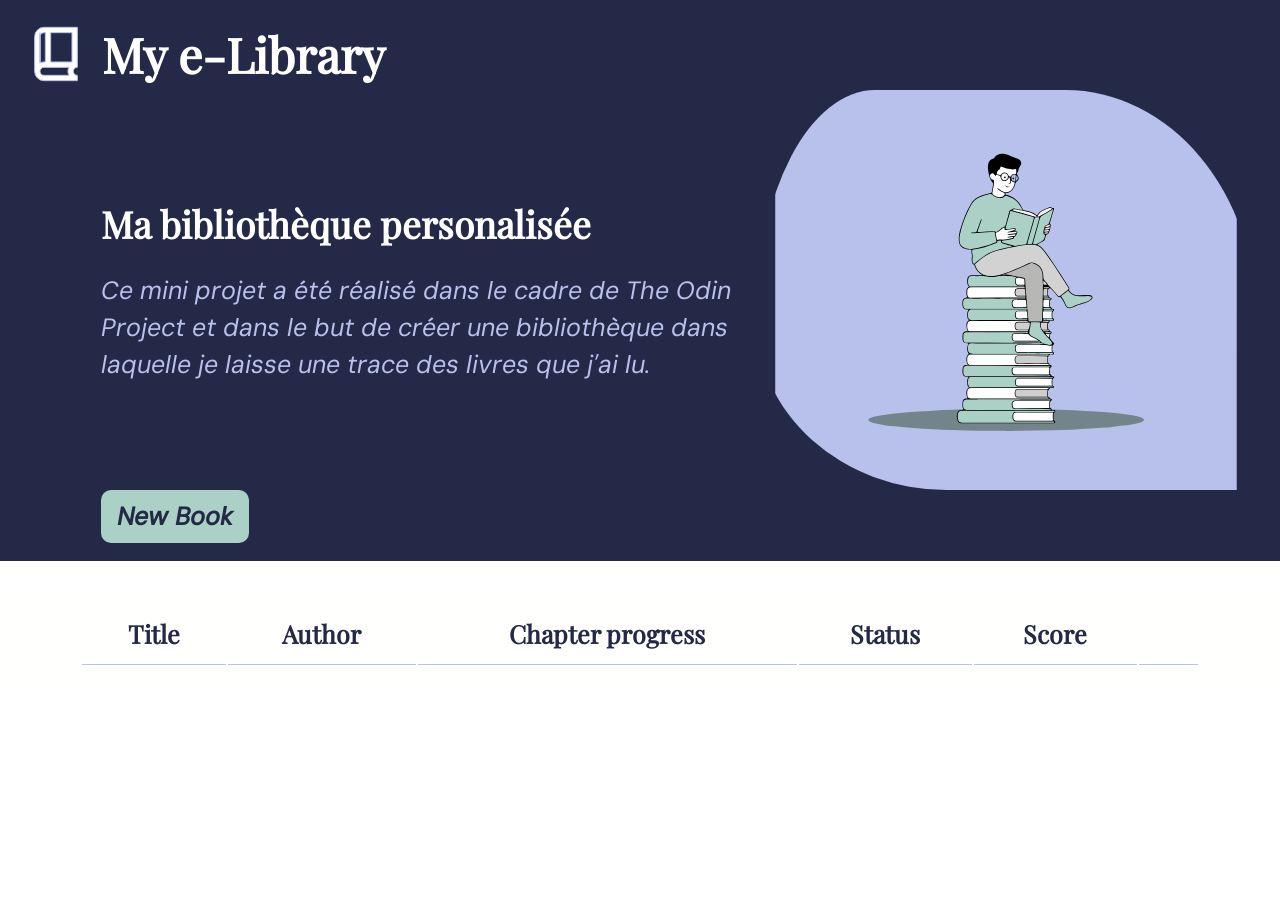
<file: index.html>
<!doctype html>
<html lang="en">
  <head>
    <meta charset="UTF-8" />
    <meta name="viewport" content="width=device-width, initial-scale=1.0" />
    <title>Book Page</title>
    <link rel="stylesheet" href="style.css" />
    <script src="book.js" defer></script>
  </head>
  <body>
    <div class="header">
      <div class="logo">
        <svg
          class="logo-svg"
          xmlns="http://www.w3.org/2000/svg"
          viewBox="0 -960 960
        960"
        >
          <path
            d="M300-80q-58
        0-99-41t-41-99v-520q0-58 41-99t99-41h500v600q-25 0-42.5 17.5T740-220q0 25
        17.5 42.5T800-160v80H300Zm-60-267q14-7 29-10t31-3h20v-440h-20q-25 0-42.5
        17.5T240-740v393Zm160-13h320v-440H400v440Zm-160 13v-453 453Zm60
        187h373q-6-14-9.5-28.5T660-220q0-16 3-31t10-29H300q-26 0-43 17.5T240-220q0
        26 17 43t43 17Z"
          />
        </svg>
        <h1>My e-Library</h1>
      </div>
      <div class="header-explanation">
        <div class="text">
          <h2>Ma bibliothèque personalisée</h2>
          <p>
            Ce mini projet a été réalisé dans le cadre de The Odin Project et
            dans le but de créer une bibliothèque dans laquelle je laisse une
            trace des livres que j'ai lu.
          </p>
        </div>
        <div class="illustration">Header illustration</div>
      </div>
      <button type="button" popovertarget="my-dialog" id="new">New Book</button>
    </div>
    <div class="container">
      <table id="table-book">
        <thead>
          <tr>
            <th scope="col">Title</th>
            <th scope="col">Author</th>
            <th scope="col">Chapter progress</th>
            <th scope="col">Status</th>
            <th scope="col">Score</th>
            <th scope="col"></th>
          </tr>
        </thead>
        <tbody id="table-body"></tbody>
      </table>
      <dialog id="my-dialog" popover>
        <button
          class="close"
          popovertarget="my-dialog"
          popovertargetaction="hide"
        >
          X
        </button>
        <form method="dialog" id="form">
          <h2>Add New Book</h2>
          <label for="title">Title</label>
          <input
            type="text"
            name="book-title"
            id="title"
            data-select=""
            required
          />
          <label for="author">Author</label>
          <input
            type="text"
            name="book-author"
            id="author"
            data-select=""
            required
          />
          <label for="book-pages">Chapter progress</label>
          <input
            type="number"
            name="number-of-pages"
            id="book-pages"
            min="0"
            data-select=""
            required
          />
          <label for="score">Score</label>
          <input
            type="number"
            name="book-score"
            id="score"
            data-select=""
            min="0"
            max="100"
          />
          <label for="read" class="checkbox"
            >Status

            <input type="checkbox" name="have-read" id="read" />
            <span class="checkmark"></span>
          </label>
          <div>
            <button
              popovertarget="my-dialog"
              type="button"
              id="submit"
              popovertargetaction="hide"
            >
              Save
            </button>
          </div>
        </form>
      </dialog>
    </div>
  </body>
</html>
</file>
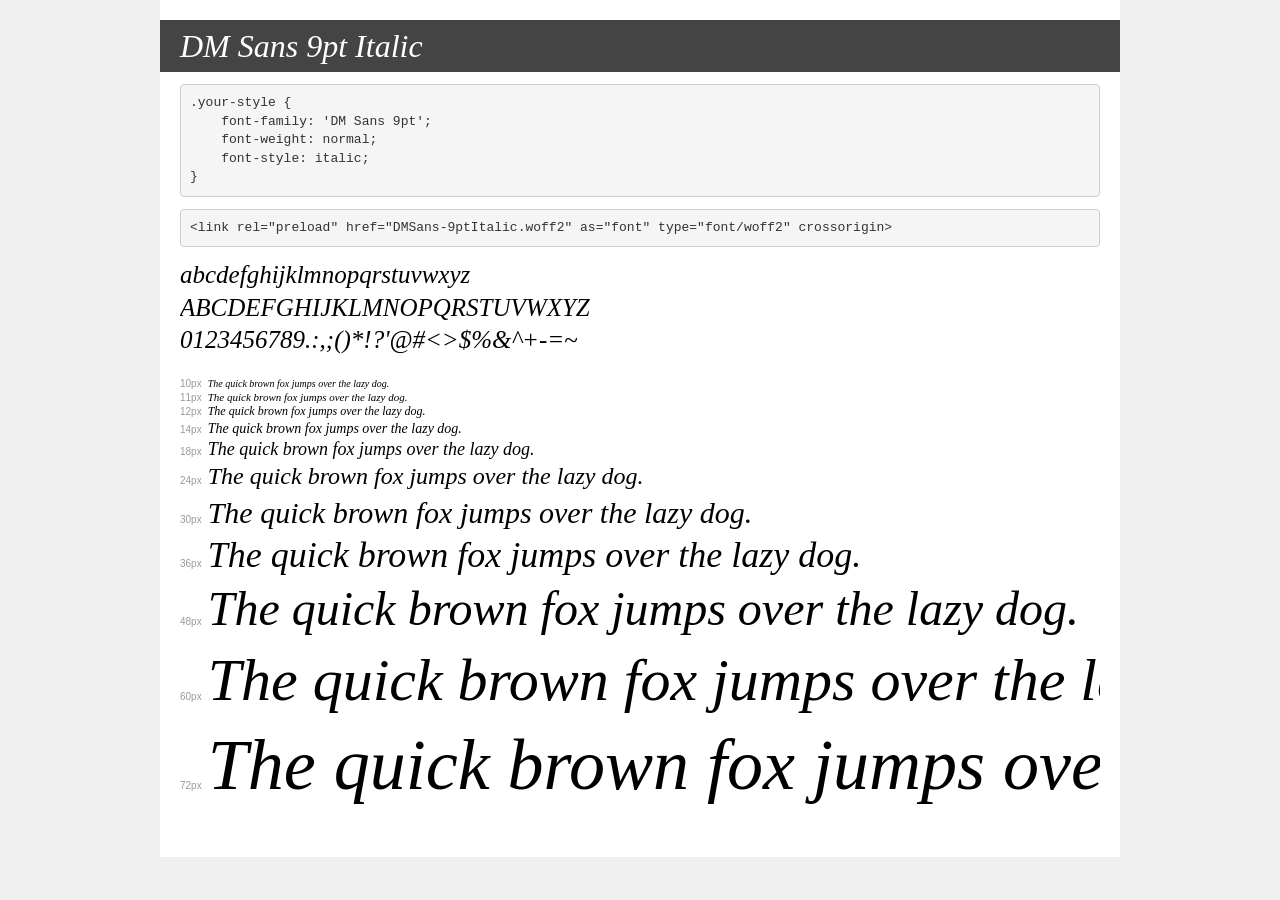
<file: assets/DM_Sans/demo.html>
<!DOCTYPE html>
<html lang="en">
<head>
    <meta charset="utf-8">
    <meta http-equiv="X-UA-Compatible" content="IE=edge">
    <meta name="viewport" content="width=device-width, initial-scale=1">
    <meta name="robots" content="noindex, noarchive">
    <meta name="format-detection" content="telephone=no">
    <title>Transfonter demo</title>
    <link href="stylesheet.css" rel="stylesheet">
    <style>
        /*
        http://meyerweb.com/eric/tools/css/reset/
        v2.0 | 20110126
        License: none (public domain)
        */
        html, body, div, span, applet, object, iframe,
        h1, h2, h3, h4, h5, h6, p, blockquote, pre,
        a, abbr, acronym, address, big, cite, code,
        del, dfn, em, img, ins, kbd, q, s, samp,
        small, strike, strong, sub, sup, tt, var,
        b, u, i, center,
        dl, dt, dd, ol, ul, li,
        fieldset, form, label, legend,
        table, caption, tbody, tfoot, thead, tr, th, td,
        article, aside, canvas, details, embed,
        figure, figcaption, footer, header, hgroup,
        menu, nav, output, ruby, section, summary,
        time, mark, audio, video {
            margin: 0;
            padding: 0;
            border: 0;
            font-size: 100%;
            font: inherit;
            vertical-align: baseline;
        }
        /* HTML5 display-role reset for older browsers */
        article, aside, details, figcaption, figure,
        footer, header, hgroup, menu, nav, section {
            display: block;
        }
        body {
            line-height: 1;
        }
        ol, ul {
            list-style: none;
        }
        blockquote, q {
            quotes: none;
        }
        blockquote:before, blockquote:after,
        q:before, q:after {
            content: '';
            content: none;
        }
        table {
            border-collapse: collapse;
            border-spacing: 0;
        }
        /* demo styles */
        body {
            background: #f0f0f0;
            color: #000;
        }
        .page {
            background: #fff;
            width: 920px;
            margin: 0 auto;
            padding: 20px 20px 0 20px;
            overflow: hidden;
        }
        .font-container {
            overflow-x: auto;
            overflow-y: hidden;
            margin-bottom: 40px;
            line-height: 1.3;
            white-space: nowrap;
            padding-bottom: 5px;
        }
        h1 {
            position: relative;
            background: #444;
            font-size: 32px;
            color: #fff;
            padding: 10px 20px;
            margin: 0 -20px 12px -20px;
        }
        .letters {
            font-size: 25px;
            margin-bottom: 20px;
        }
        .s10:before {
            content: '10px';
        }
        .s11:before {
            content: '11px';
        }
        .s12:before {
            content: '12px';
        }
        .s14:before {
            content: '14px';
        }
        .s18:before {
            content: '18px';
        }
        .s24:before {
            content: '24px';
        }
        .s30:before {
            content: '30px';
        }
        .s36:before {
            content: '36px';
        }
        .s48:before {
            content: '48px';
        }
        .s60:before {
            content: '60px';
        }
        .s72:before {
            content: '72px';
        }
        .s10:before, .s11:before, .s12:before, .s14:before,
        .s18:before, .s24:before, .s30:before, .s36:before,
        .s48:before, .s60:before, .s72:before {
            font-family: Arial, sans-serif;
            font-size: 10px;
            font-weight: normal;
            font-style: normal;
            color: #999;
            padding-right: 6px;
        }
        pre {
            display: block;
            padding: 9px;
            margin: 0 0 12px;
            font-family: Monaco, Menlo, Consolas, "Courier New", monospace;
            font-size: 13px;
            line-height: 1.428571429;
            color: #333;
            font-weight: normal;
            font-style: normal;
            background-color: #f5f5f5;
            border: 1px solid #ccc;
            overflow-x: auto;
            border-radius: 4px;
        }
        /* responsive */
        @media (max-width: 959px) {
            .page {
                width: auto;
                margin: 0;
            }
        }
    </style>
</head>
<body>
<div class="page">
    <div class="demo">
        <h1 style="font-family: 'DM Sans 9pt'; font-weight: normal; font-style: italic;">DM Sans 9pt Italic</h1>
        <pre title="Usage">.your-style {
    font-family: 'DM Sans 9pt';
    font-weight: normal;
    font-style: italic;
}</pre>
        <pre title="Preload (optional)">
&lt;link rel=&quot;preload&quot; href=&quot;DMSans-9ptItalic.woff2&quot; as=&quot;font&quot; type=&quot;font/woff2&quot; crossorigin&gt;</pre>
        <div class="font-container" style="font-family: 'DM Sans 9pt'; font-weight: normal; font-style: italic;">
            <p class="letters">
                abcdefghijklmnopqrstuvwxyz<br>
ABCDEFGHIJKLMNOPQRSTUVWXYZ<br>
                0123456789.:,;()*!?'@#&lt;&gt;$%&^+-=~
            </p>
            <p class="s10" style="font-size: 10px;">The quick brown fox jumps over the lazy dog.</p>
            <p class="s11" style="font-size: 11px;">The quick brown fox jumps over the lazy dog.</p>
            <p class="s12" style="font-size: 12px;">The quick brown fox jumps over the lazy dog.</p>
            <p class="s14" style="font-size: 14px;">The quick brown fox jumps over the lazy dog.</p>
            <p class="s18" style="font-size: 18px;">The quick brown fox jumps over the lazy dog.</p>
            <p class="s24" style="font-size: 24px;">The quick brown fox jumps over the lazy dog.</p>
            <p class="s30" style="font-size: 30px;">The quick brown fox jumps over the lazy dog.</p>
            <p class="s36" style="font-size: 36px;">The quick brown fox jumps over the lazy dog.</p>
            <p class="s48" style="font-size: 48px;">The quick brown fox jumps over the lazy dog.</p>
            <p class="s60" style="font-size: 60px;">The quick brown fox jumps over the lazy dog.</p>
            <p class="s72" style="font-size: 72px;">The quick brown fox jumps over the lazy dog.</p>
        </div>
    </div>

</div>
</body>
</html>
</file>
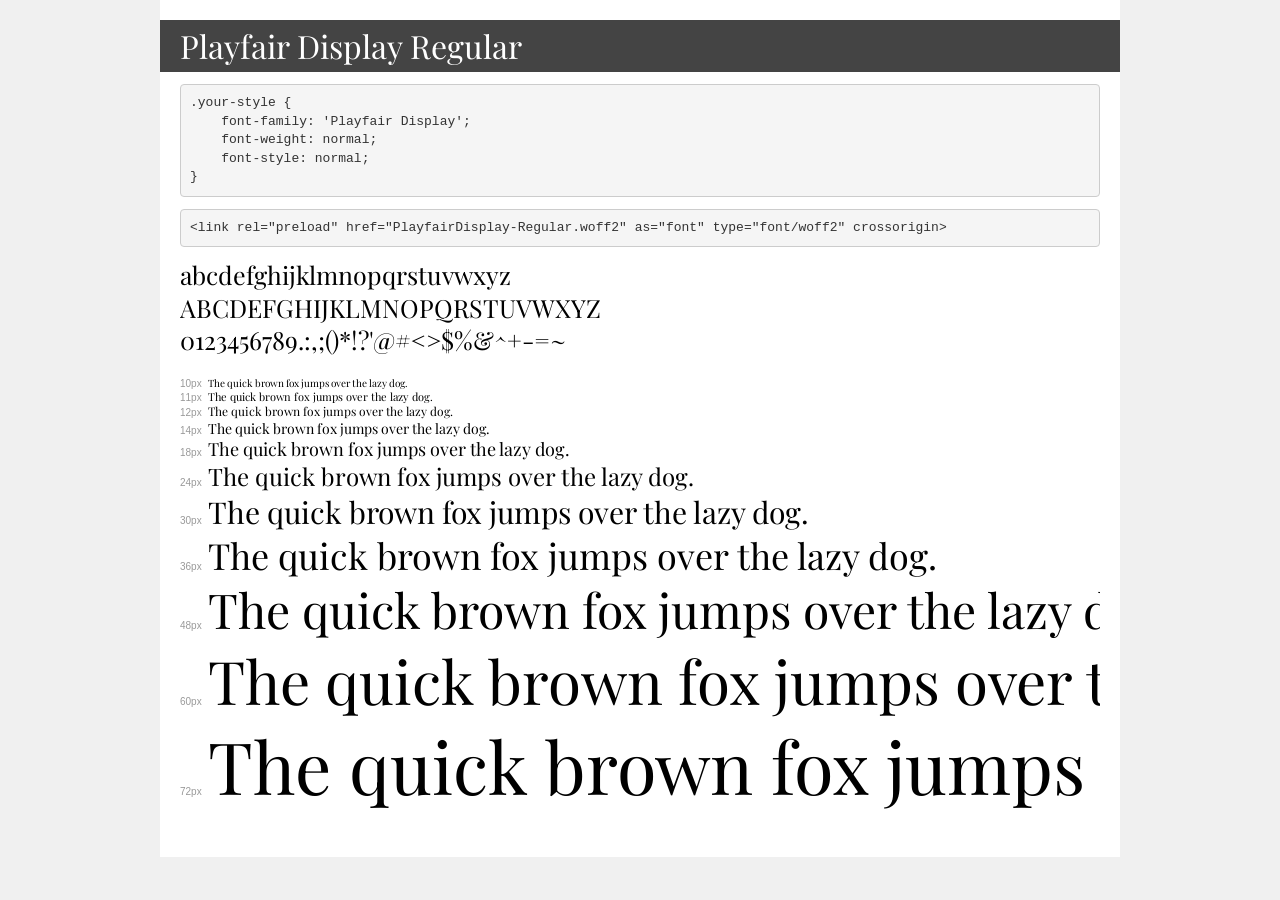
<file: assets/PlayfairDisplay/demo.html>
<!DOCTYPE html>
<html lang="en">
<head>
    <meta charset="utf-8">
    <meta http-equiv="X-UA-Compatible" content="IE=edge">
    <meta name="viewport" content="width=device-width, initial-scale=1">
    <meta name="robots" content="noindex, noarchive">
    <meta name="format-detection" content="telephone=no">
    <title>Transfonter demo</title>
    <link href="stylesheet.css" rel="stylesheet">
    <style>
        /*
        http://meyerweb.com/eric/tools/css/reset/
        v2.0 | 20110126
        License: none (public domain)
        */
        html, body, div, span, applet, object, iframe,
        h1, h2, h3, h4, h5, h6, p, blockquote, pre,
        a, abbr, acronym, address, big, cite, code,
        del, dfn, em, img, ins, kbd, q, s, samp,
        small, strike, strong, sub, sup, tt, var,
        b, u, i, center,
        dl, dt, dd, ol, ul, li,
        fieldset, form, label, legend,
        table, caption, tbody, tfoot, thead, tr, th, td,
        article, aside, canvas, details, embed,
        figure, figcaption, footer, header, hgroup,
        menu, nav, output, ruby, section, summary,
        time, mark, audio, video {
            margin: 0;
            padding: 0;
            border: 0;
            font-size: 100%;
            font: inherit;
            vertical-align: baseline;
        }
        /* HTML5 display-role reset for older browsers */
        article, aside, details, figcaption, figure,
        footer, header, hgroup, menu, nav, section {
            display: block;
        }
        body {
            line-height: 1;
        }
        ol, ul {
            list-style: none;
        }
        blockquote, q {
            quotes: none;
        }
        blockquote:before, blockquote:after,
        q:before, q:after {
            content: '';
            content: none;
        }
        table {
            border-collapse: collapse;
            border-spacing: 0;
        }
        /* demo styles */
        body {
            background: #f0f0f0;
            color: #000;
        }
        .page {
            background: #fff;
            width: 920px;
            margin: 0 auto;
            padding: 20px 20px 0 20px;
            overflow: hidden;
        }
        .font-container {
            overflow-x: auto;
            overflow-y: hidden;
            margin-bottom: 40px;
            line-height: 1.3;
            white-space: nowrap;
            padding-bottom: 5px;
        }
        h1 {
            position: relative;
            background: #444;
            font-size: 32px;
            color: #fff;
            padding: 10px 20px;
            margin: 0 -20px 12px -20px;
        }
        .letters {
            font-size: 25px;
            margin-bottom: 20px;
        }
        .s10:before {
            content: '10px';
        }
        .s11:before {
            content: '11px';
        }
        .s12:before {
            content: '12px';
        }
        .s14:before {
            content: '14px';
        }
        .s18:before {
            content: '18px';
        }
        .s24:before {
            content: '24px';
        }
        .s30:before {
            content: '30px';
        }
        .s36:before {
            content: '36px';
        }
        .s48:before {
            content: '48px';
        }
        .s60:before {
            content: '60px';
        }
        .s72:before {
            content: '72px';
        }
        .s10:before, .s11:before, .s12:before, .s14:before,
        .s18:before, .s24:before, .s30:before, .s36:before,
        .s48:before, .s60:before, .s72:before {
            font-family: Arial, sans-serif;
            font-size: 10px;
            font-weight: normal;
            font-style: normal;
            color: #999;
            padding-right: 6px;
        }
        pre {
            display: block;
            padding: 9px;
            margin: 0 0 12px;
            font-family: Monaco, Menlo, Consolas, "Courier New", monospace;
            font-size: 13px;
            line-height: 1.428571429;
            color: #333;
            font-weight: normal;
            font-style: normal;
            background-color: #f5f5f5;
            border: 1px solid #ccc;
            overflow-x: auto;
            border-radius: 4px;
        }
        /* responsive */
        @media (max-width: 959px) {
            .page {
                width: auto;
                margin: 0;
            }
        }
    </style>
</head>
<body>
<div class="page">
    <div class="demo">
        <h1 style="font-family: 'Playfair Display'; font-weight: normal; font-style: normal;">Playfair Display Regular</h1>
        <pre title="Usage">.your-style {
    font-family: 'Playfair Display';
    font-weight: normal;
    font-style: normal;
}</pre>
        <pre title="Preload (optional)">
&lt;link rel=&quot;preload&quot; href=&quot;PlayfairDisplay-Regular.woff2&quot; as=&quot;font&quot; type=&quot;font/woff2&quot; crossorigin&gt;</pre>
        <div class="font-container" style="font-family: 'Playfair Display'; font-weight: normal; font-style: normal;">
            <p class="letters">
                abcdefghijklmnopqrstuvwxyz<br>
ABCDEFGHIJKLMNOPQRSTUVWXYZ<br>
                0123456789.:,;()*!?'@#&lt;&gt;$%&^+-=~
            </p>
            <p class="s10" style="font-size: 10px;">The quick brown fox jumps over the lazy dog.</p>
            <p class="s11" style="font-size: 11px;">The quick brown fox jumps over the lazy dog.</p>
            <p class="s12" style="font-size: 12px;">The quick brown fox jumps over the lazy dog.</p>
            <p class="s14" style="font-size: 14px;">The quick brown fox jumps over the lazy dog.</p>
            <p class="s18" style="font-size: 18px;">The quick brown fox jumps over the lazy dog.</p>
            <p class="s24" style="font-size: 24px;">The quick brown fox jumps over the lazy dog.</p>
            <p class="s30" style="font-size: 30px;">The quick brown fox jumps over the lazy dog.</p>
            <p class="s36" style="font-size: 36px;">The quick brown fox jumps over the lazy dog.</p>
            <p class="s48" style="font-size: 48px;">The quick brown fox jumps over the lazy dog.</p>
            <p class="s60" style="font-size: 60px;">The quick brown fox jumps over the lazy dog.</p>
            <p class="s72" style="font-size: 72px;">The quick brown fox jumps over the lazy dog.</p>
        </div>
    </div>

</div>
</body>
</html>
</file>
<file: style.css>
/* Josh Comeau's CSS RESET */
*,
*::before,
*::after {
  box-sizing: border-box;
}

/* Retire les margin par défaut, sauf pour dialog (qui centre le dialog sur le viewport)  */
*:not(dialog) {
  margin: 0;
}

body {
  line-height: 1.5;
  -webkit-font-smoothing: antaliased;
  font-size: clamp(1rem, 0.75rem + 1vw, 2rem);
}

img,
svg {
  display: block;
  width: 100%;
}

input,
button,
select,
textarea {
  font: inherit;
}

p,
h1,
h2 {
  overflow-wrap: break-word;
  hyphens: auto;
  text-wrap: pretty;
}

/* MES VARAIBLES */
:root {
  --white-color: #fffffe;
  --main-p-color: #232946;
  --second-p-color: #b8c1ec;
  --red-color: #e16162;
  --green-color: #abd1c6;
}

/* Importation des fonts */
@font-face {
  font-family: "Playfair Display";
  src:
    url("assets/PlayfairDisplay/PlayfairDisplay-Regular.woff2") format("woff2"),
    url("assets/PlayfairDisplay/PlayfairDisplay-Regular.woff") format("woff");
  font-weight: normal;
  font-style: normal;
  font-display: swap;
}

@font-face {
  font-family: "DM Sans";
  src:
    url("assets/DM_Sans/DMSans-9ptItalic.woff2") format("woff2"),
    url("assets/DM_Sans/DMSans-9ptItalic.woff") format("woff");
  font-weight: normal;
  font-style: italic;
  font-display: swap;
}

/* STYLES GENERAUX */
button {
  padding: 8px 16px;
  border-radius: 10px;
  border: none;
}

button:hover {
  cursor: pointer;
}

body {
  font-family: "DM Sans", system-ui, sans-serif;
}

/* HEADER */
.header {
  background-color: var(--main-p-color);
  padding: 18px 24px;
}

h1,
h2,
th {
  font-family: "Playfair Display", system-ui, serif;
}

.header h1 {
  color: var(--white-color);
  font-size: clamp(1.5rem, 5vw, 3rem);
}

.header .logo {
  display: flex;
  align-items: center;
  gap: 14px;
}

.header .logo-svg {
  width: 64px;
  fill: var(--white-color);
}

.header .logo-svg path {
  stroke: var(--second-p-color);
  stroke-width: 15;
}

.header-explanation {
  display: flex;
  align-items: center;
  justify-content: space-between;
  margin-left: 4.8rem;
}

.header-explanation h2 {
  color: var(--white-color);
  margin-bottom: 20px;
}

.header-explanation p {
  color: var(--second-p-color);
}

.illustration svg {
  width: 500px;
  height: 400px;
  border-radius: 25% 40% 0% 40% / 60% 60% 40% 45%;
  overflow: hidden;
}

.illustration:hover .st0 {
  fill: var(--white-color);
}

.illustration:hover .st931 {
  --green-color: #50d68c;
}

.header button {
  background-color: var(--green-color);
  color: var(--main-p-color);
  font-weight: 800;
  margin-left: 4.8rem;
}

/* TABLE */
.container {
  margin-top: 28px;
  padding: 12px 18px;
  background-color: var(--white-color);
}

#table-book {
  width: 90%;
  margin: 0 auto;
}

#table-book thead tr {
  color: var(--main-p-color);
}

#table-body tr {
  color: var(--main-p-color);
  font-size: 1.13rem;
}

#table-body td button {
  margin: 0 auto;
}

th,
td {
  padding: 12px 18px;
  text-align: center;
  border-bottom: solid 1px var(--second-p-color);
}

#table-book .book-status {
  background-color: var(--white-color);
  border: solid 1px var(--main-p-color);
  font-weight: 800;
}

#table-book .btn-delete {
  background-color: var(--red-color);
  color: var(--white-color);
  font-weight: 800;
}

/* DIALOG */
#my-dialog {
  width: 60%;
  padding: 16px 18px;
  position: relative;
  border-radius: 10px;
}

/* Styliser l'arrière plan de mon dialog quand il est ouvert */
#my-dialog::backdrop {
  background-color: rgba(0, 0, 0, 0.5);
  backdrop-filter: blur(2px);
}

#form h2 {
  text-align: center;
}

#form input[data-select],
button {
  display: block;
}

#form input[data-select] {
  width: 95%;
}

#form input {
  margin-bottom: 18px;
  border: solid 2px var(--main-p-color);
}

#form button {
  background-color: var(--green-color);
  color: var(--main-p-color);
  font-weight: 800;
  margin: 18px 0 12px;
}

#form div {
  display: flex;
  justify-content: flex-end;
}

input[type="checkbox"] {
  width: 2rem;
  height: 2rem;
  position: absolute;
  left: 7rem;
  bottom: 5.4rem;
  opacity: 0;
}

.checkmark {
  width: 2.2rem;
  height: 2.2rem;
  position: absolute;
  left: 7rem;
  bottom: 6.5rem;
  border: solid 1px var(--main-p-color);
}

.checkbox input[type="checkbox"]:hover ~ .checkmark {
  cursor: pointer;
}

.checkmark::after {
  content: "✅";
  position: absolute;
  left: 1px;
  bottom: -2px;
  display: none;
}

.checkbox input[type="checkbox"]:checked ~ .checkmark::after {
  background-color: none;
  display: block;
}

.close {
  position: absolute;
  color: var(--red-color);
  top: 0;
  right: 20px;
  cursor: pointer;
  background-color: var(--white-color);
}
</file>
<file: assets/DM_Sans/stylesheet.css>
@font-face {
    font-family: 'DM Sans';
    src: url('DMSans-9ptItalic.woff2') format('woff2'),
        url('DMSans-9ptItalic.woff') format('woff');
    font-weight: normal;
    font-style: italic;
    font-display: swap;
}
</file>
<file: assets/PlayfairDisplay/stylesheet.css>
@font-face {
    font-family: 'Playfair Display';
    src: url('PlayfairDisplay-Regular.woff2') format('woff2'),
        url('PlayfairDisplay-Regular.woff') format('woff');
    font-weight: normal;
    font-style: normal;
    font-display: swap;
}
</file>
